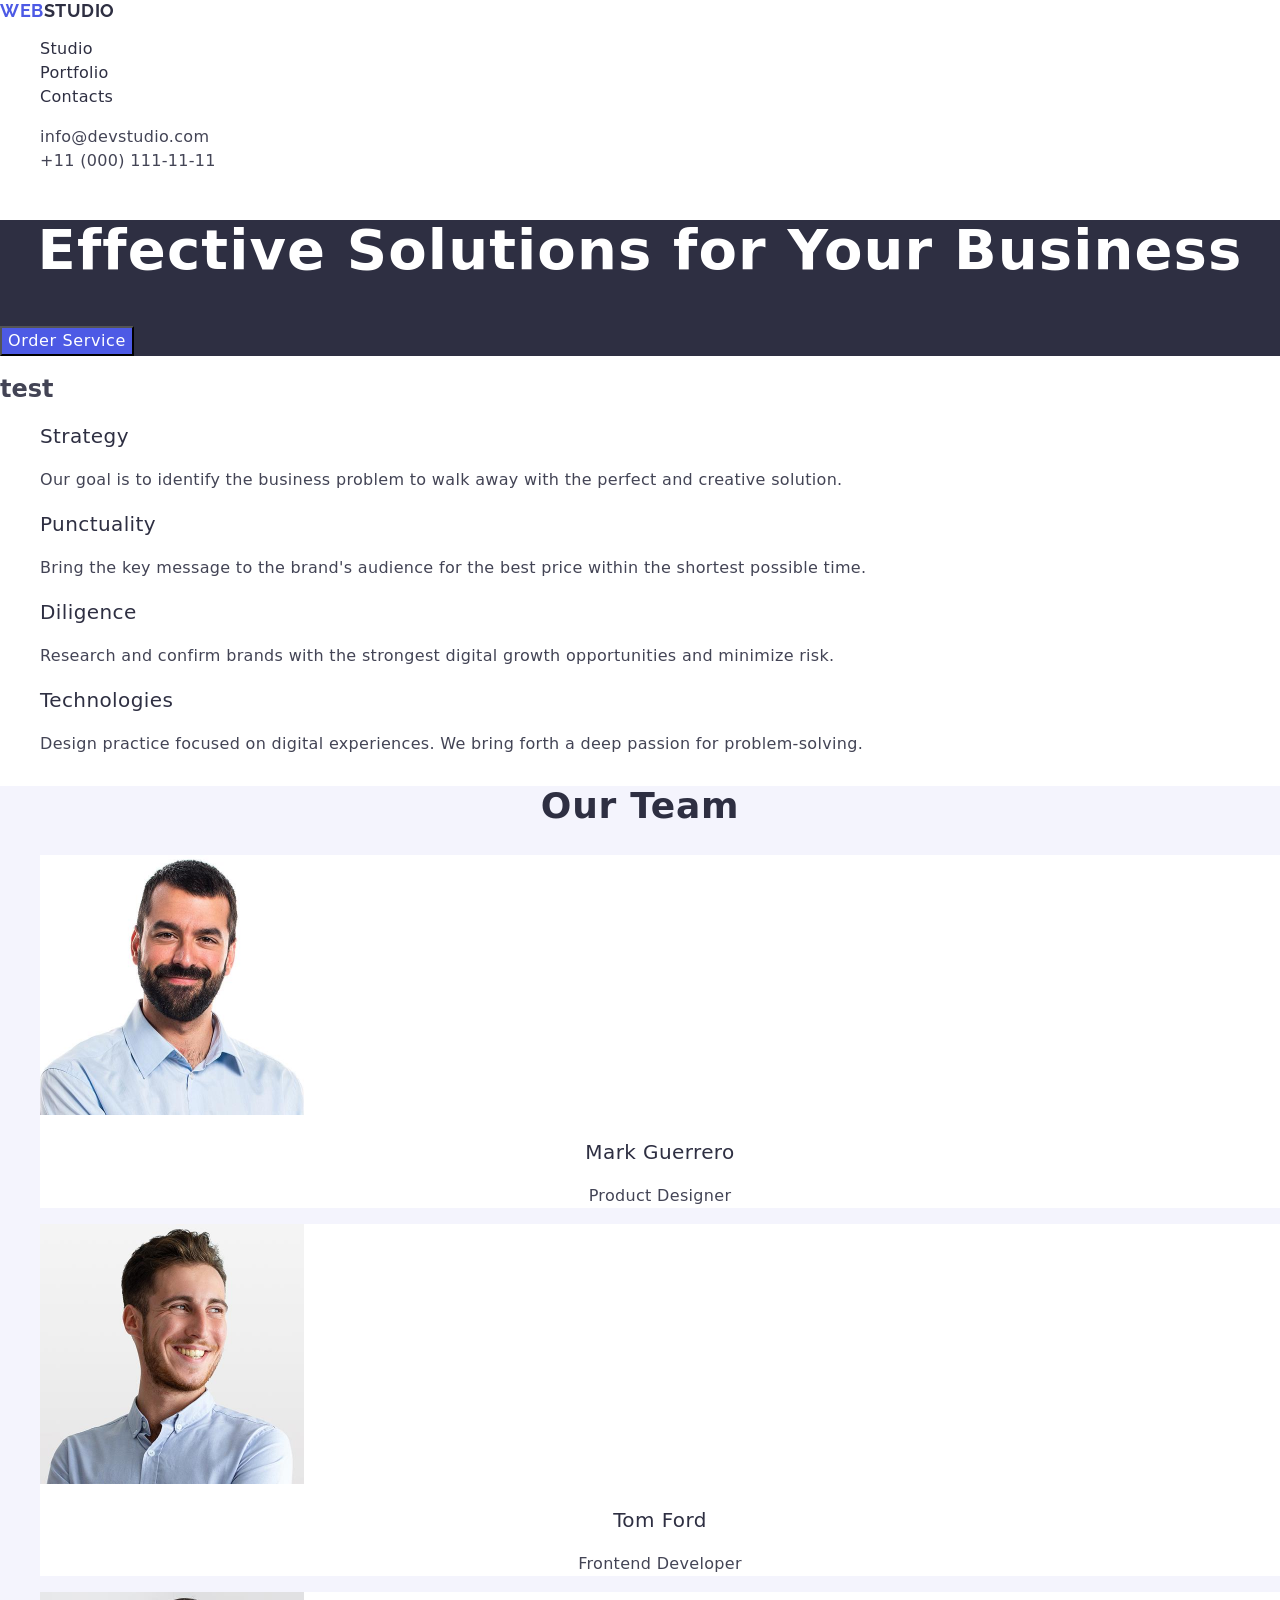
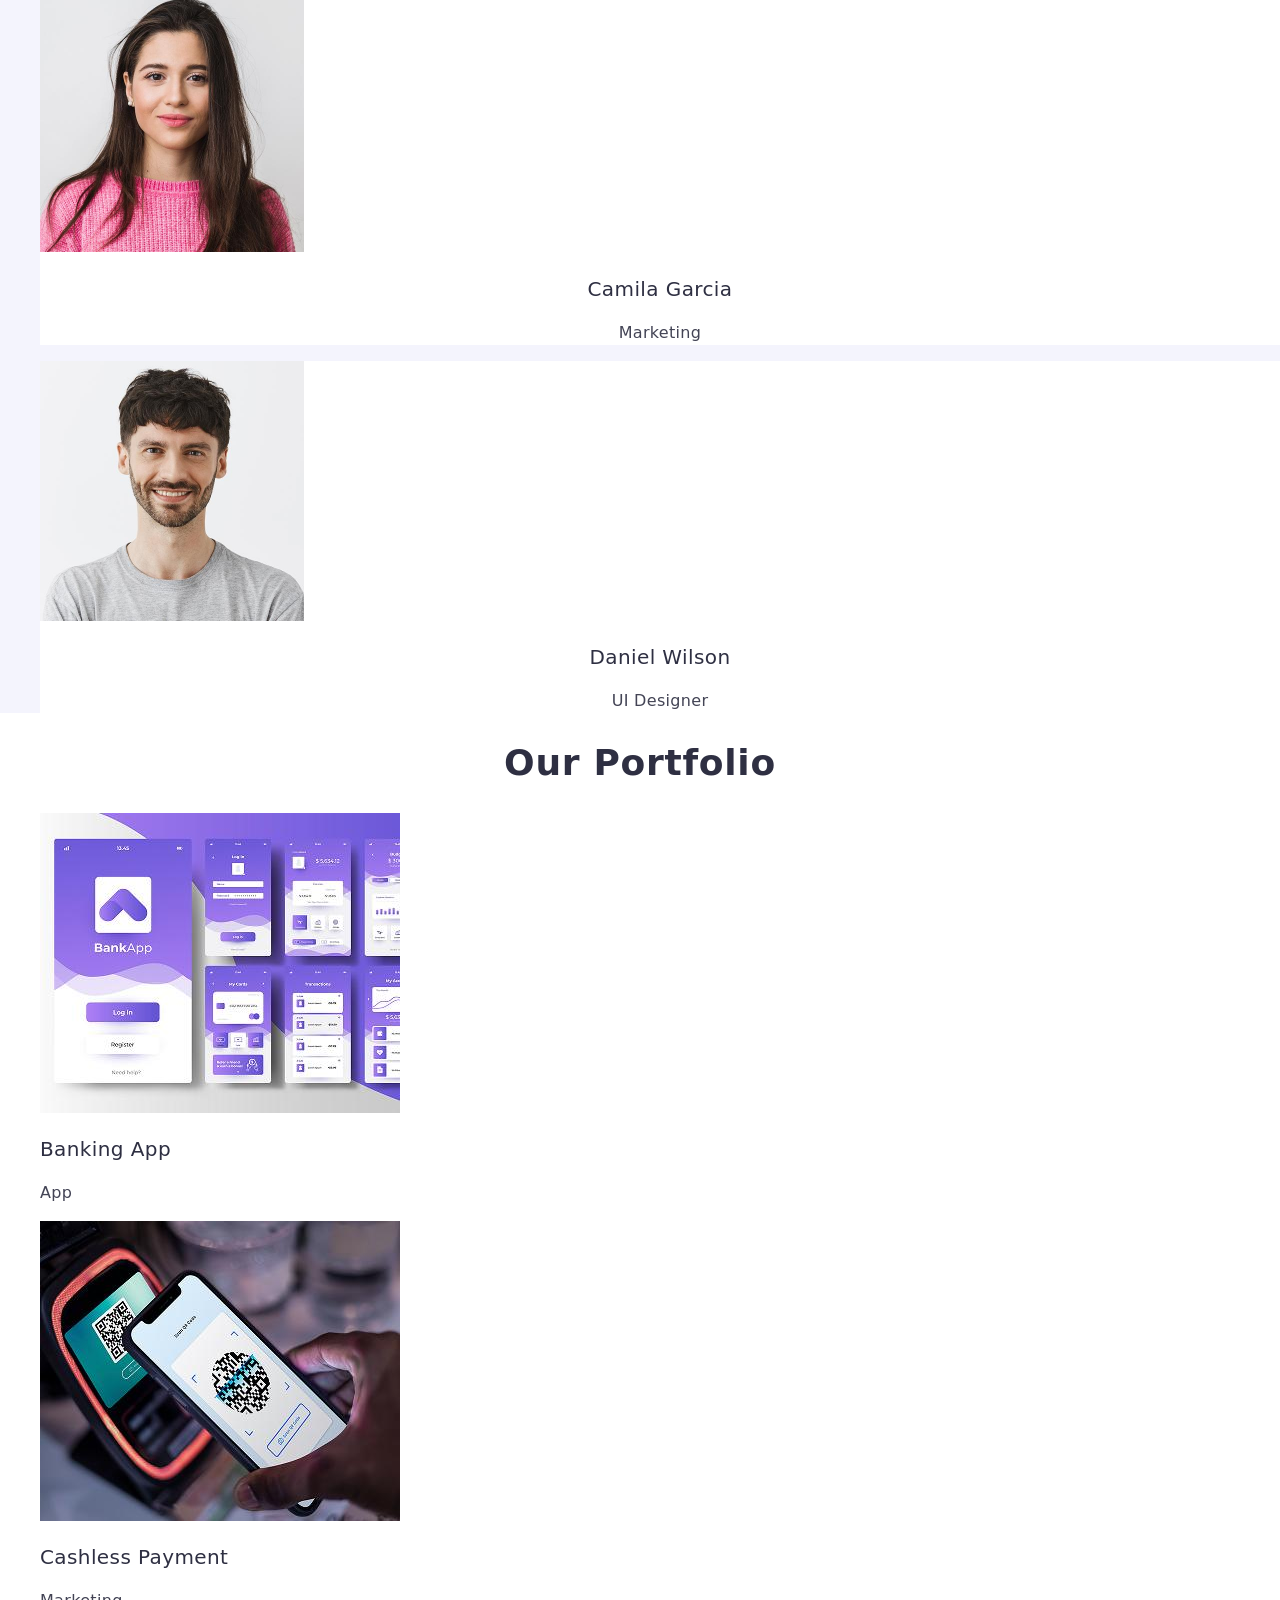
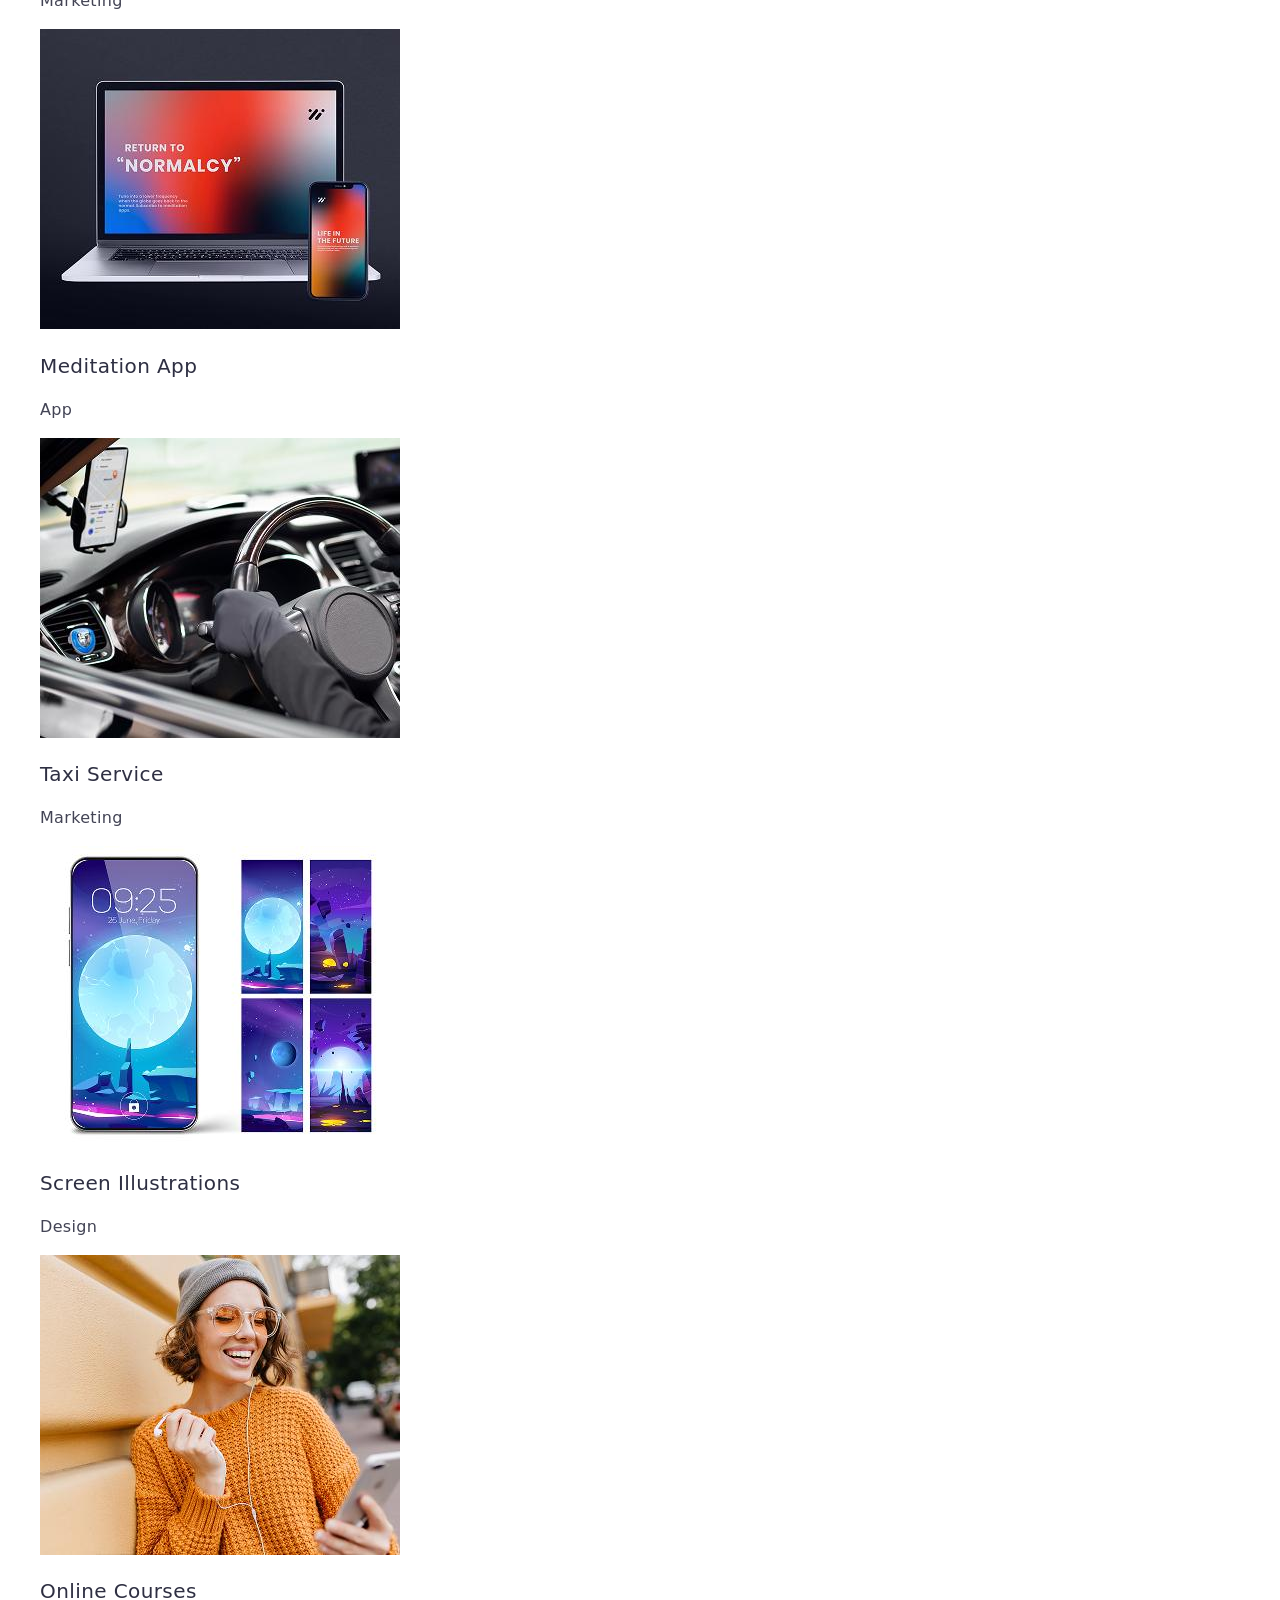
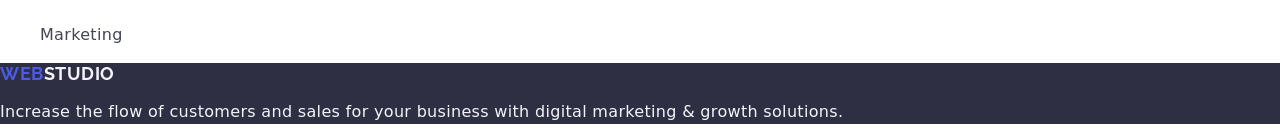
<file: index.html>
<!DOCTYPE html>
<html lang="en">
  <head>
    <meta charset="UTF-8" />
    <meta name="viewport" content="width=device-width, initial-scale=1.0" />
    <title>Document</title>

    <!--Підключення шрифтів-->
    <link rel="preconnect" href="https://fonts.googleapis.com" />
    <link rel="preconnect" href="https://fonts.gstatic.com" crossorigin />
    <link
      href="https://fonts.googleapis.com/css2?family=Raleway:ital,wght@0,700;1,700&family=Roboto:ital,wght@0,100..900;1,100..900&display=swap"
      rel="stylesheet"
    />

    <!--Підключення стилів-->
    <link rel="stylesheet" href="css/styles.css" />
    <link
      rel="stylesheet"
      href="https://cdnjs.cloudflare.com/ajax/libs/modern-normalize/3.0.1/modern-normalize.min.css"
    />
  </head>
  <body>
    <!--PAGE HEADER-->
    <header class="page-header">
      <nav class="main-nav">
        <a class="site-logo" href="./index.html"
          >Web<span class="accent-logo-header">Studio</span>
        </a>
        <ul class="menu">
          <li class="menu-item">
            <a class="menu-link" href="./index.html">Studio</a>
          </li>
          <li class="menu-item">
            <a class="menu-link" href="">Portfolio</a>
          </li>
          <li class="menu-item">
            <a class="menu-link" href="">Contacts</a>
          </li>
        </ul>
      </nav>
      <address class="address">
        <ul>
          <li class="address-item">
            <a class="address-link" href="mailto:info@devstudio.com"
              >info@devstudio.com</a
            >
          </li>
          <li class="address-item">
            <a class="address-link" href="tel:+110001111111"
              >+11 (000) 111-11-11</a
            >
          </li>
        </ul>
      </address>
    </header>

    <!--HERO SECTION-->
    <main>
      <section class="hero-bg">
        <h1 class="site-title">Effective Solutions for Your Business</h1>
        <button class="hero-button" type="button">Order Service</button>
      </section>

      <!--BENEFITS-->
      <section>
        <h2>test</h2>
        <ul>
          <li>
            <h3 class="benefits-title">Strategy</h3>
            <p class="benefits-text">
              Our goal is to identify the business problem to walk away with the
              perfect and creative solution.
            </p>
          </li>

          <li>
            <h3 class="benefits-title">Punctuality</h3>
            <p class="benefits-text">
              Bring the key message to the brand's audience for the best price
              within the shortest possible time.
            </p>
          </li>

          <li>
            <h3 class="benefits-title">Diligence</h3>
            <p class="benefits-text">
              Research and confirm brands with the strongest digital growth
              opportunities and minimize risk.
            </p>
          </li>

          <li>
            <h3 class="benefits-title">Technologies</h3>
            <p class="benefits-text">
              Design practice focused on digital experiences. We bring forth a
              deep passion for problem-solving.
            </p>
          </li>
        </ul>
      </section>

      <!--TEAM-->
      <section class="section-team">
        <h2 class="section-team-title">Our Team</h2>
        <ul>
          <li class="section-team-item">
            <img
              src="./images/team/mark-guerrero.jpg"
              alt="Mark Guerrero-Product Designer"
              width="264"
              height="260"
            />
            <h3 class="team-names">Mark Guerrero</h3>
            <p class="team-description">Product Designer</p>
          </li>

          <li class="section-team-item">
            <img
              src="./images/team/tom-ford.jpg"
              alt="Tom Ford-Frontend Developer"
              width="264"
              height="260"
            />
            <h3 class="team-names">Tom Ford</h3>
            <p class="team-description">Frontend Developer</p>
          </li>

          <li class="section-team-item">
            <img
              src="./images/team/camila-garcia.jpg"
              alt="Camila Garcia-Marketing"
              width="264"
              height="260"
            />
            <h3 class="team-names">Camila Garcia</h3>
            <p class="team-description">Marketing</p>
          </li>

          <li class="section-team-item">
            <img
              src="./images/team/daniel-wilson.jpg"
              alt="Daniel Wilson-UI Designer"
              width="264"
              height="260"
            />
            <h3 class="team-names">Daniel Wilson</h3>
            <p class="team-description">UI Designer</p>
          </li>
        </ul>
      </section>

      <!--PORTFOLIO-->
      <section>
        <h2 class="portfolio-section-title">Our Portfolio</h2>
        <ul>
          <li>
            <img
              src="./images/portfolio/banking-app.jpg"
              alt="Banking App"
              width="360"
              height="300"
            />
            <h3 class="portfolio-title">Banking App</h3>
            <p class="portfolio-description">App</p>
          </li>

          <li>
            <img
              src="./images/portfolio/cashless-payment.jpg"
              alt="Cashless Payment"
              width="360"
              height="300"
            />
            <h3 class="portfolio-title">Cashless Payment</h3>
            <p class="portfolio-description">Marketing</p>
          </li>

          <li>
            <img
              src="./images/portfolio/meditation-app.jpg"
              alt="Meditation App"
              width="360"
              height="300"
            />
            <h3 class="portfolio-title">Meditation App</h3>
            <p class="portfolio-description">App</p>
          </li>

          <li>
            <img
              src="./images/portfolio/taxi-service.jpg"
              alt="Taxi Service"
              width="360"
              height="300"
            />
            <h3 class="portfolio-title">Taxi Service</h3>
            <p class="portfolio-description">Marketing</p>
          </li>

          <li>
            <img
              src="./images/portfolio/screen-illustrations.jpg"
              alt="Screen Illustrations"
              width="360"
              height="300"
            />
            <h3 class="portfolio-title">Screen Illustrations</h3>
            <p class="portfolio-description">Design</p>
          </li>

          <li>
            <img
              src="./images/portfolio/online-courses.jpg"
              alt="Online Courses"
              width="360"
              height="300"
            />
            <h3 class="portfolio-title">Online Courses</h3>
            <p class="portfolio-description">Marketing</p>
          </li>
        </ul>
      </section>
    </main>

    <!--FOOTER-->
    <footer class="footer">
      <a class="site-logo" href="./index.html"
        >Web<span class="accent-logo-footer">Studio</span>
      </a>
      <p class="footer-text">
        Increase the flow of customers and sales for your business with digital
        marketing & growth solutions.
      </p>
    </footer>
  </body>
</html>
</file>
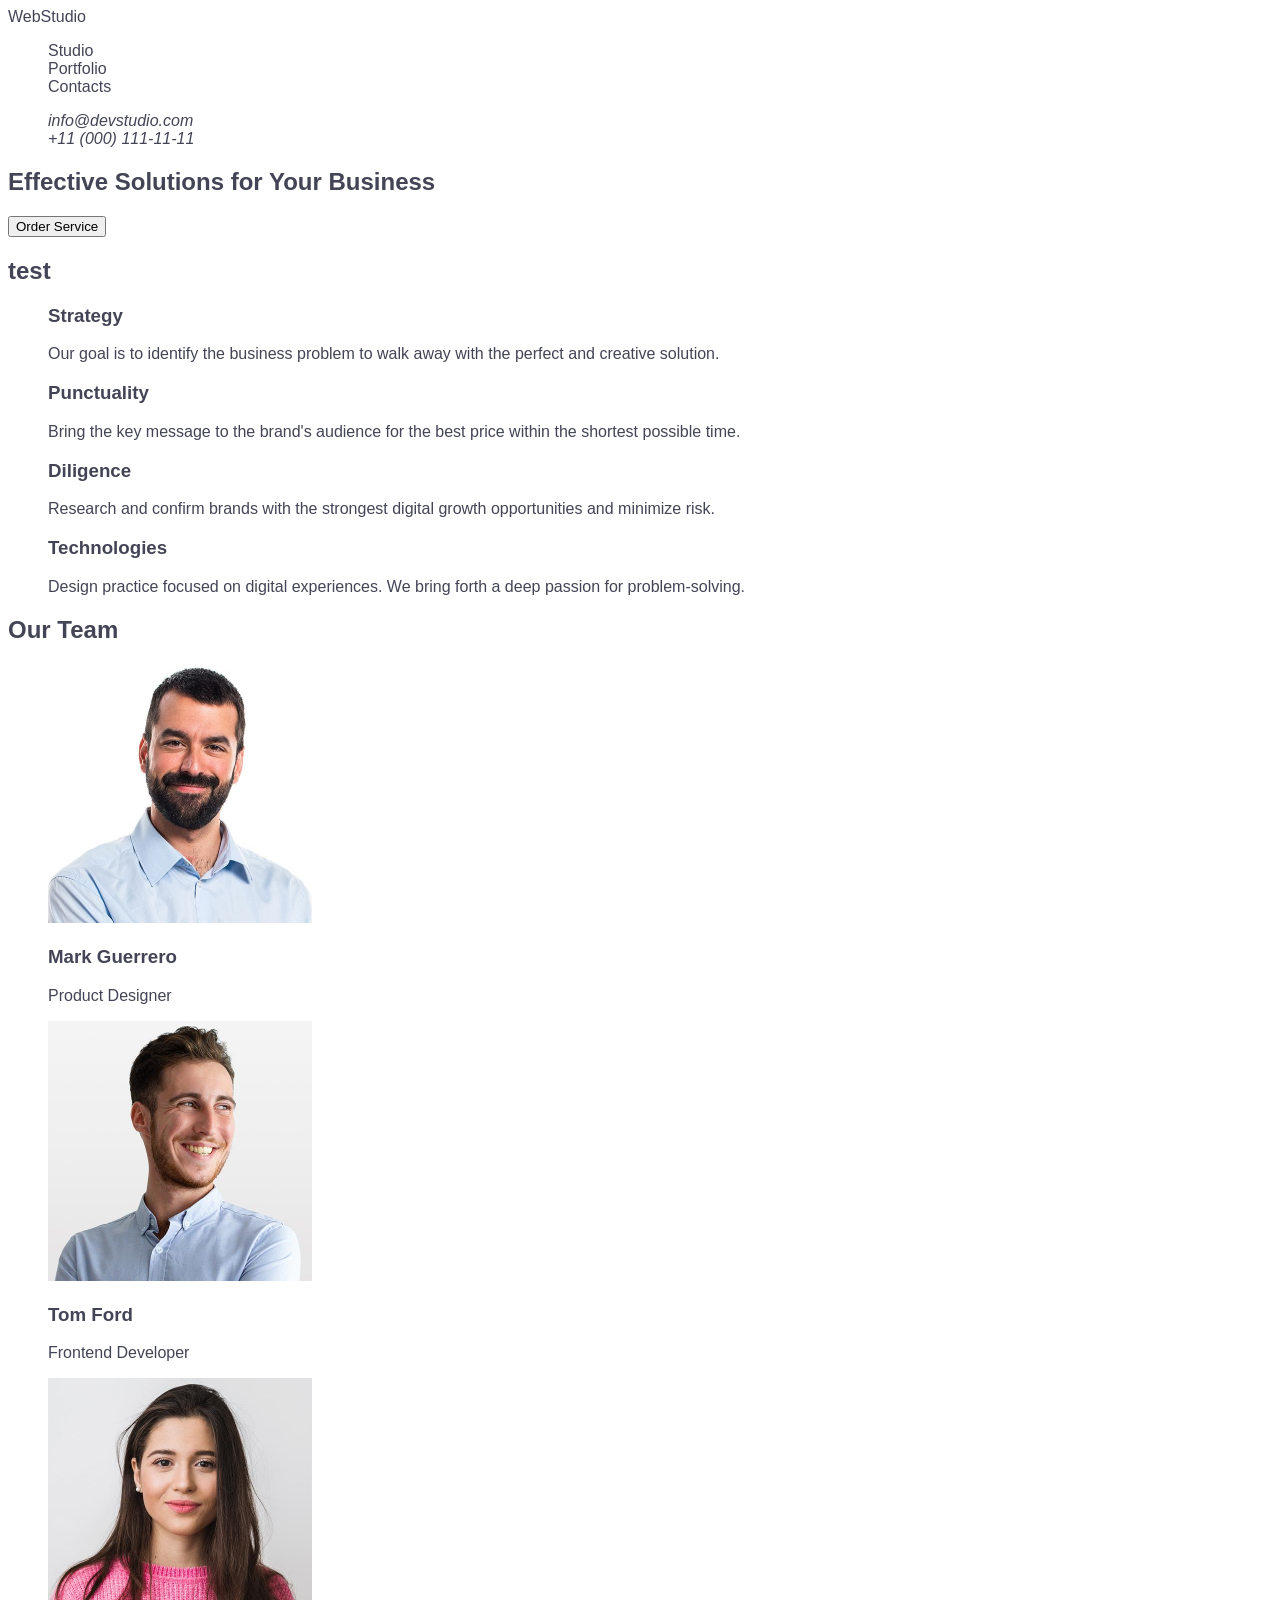
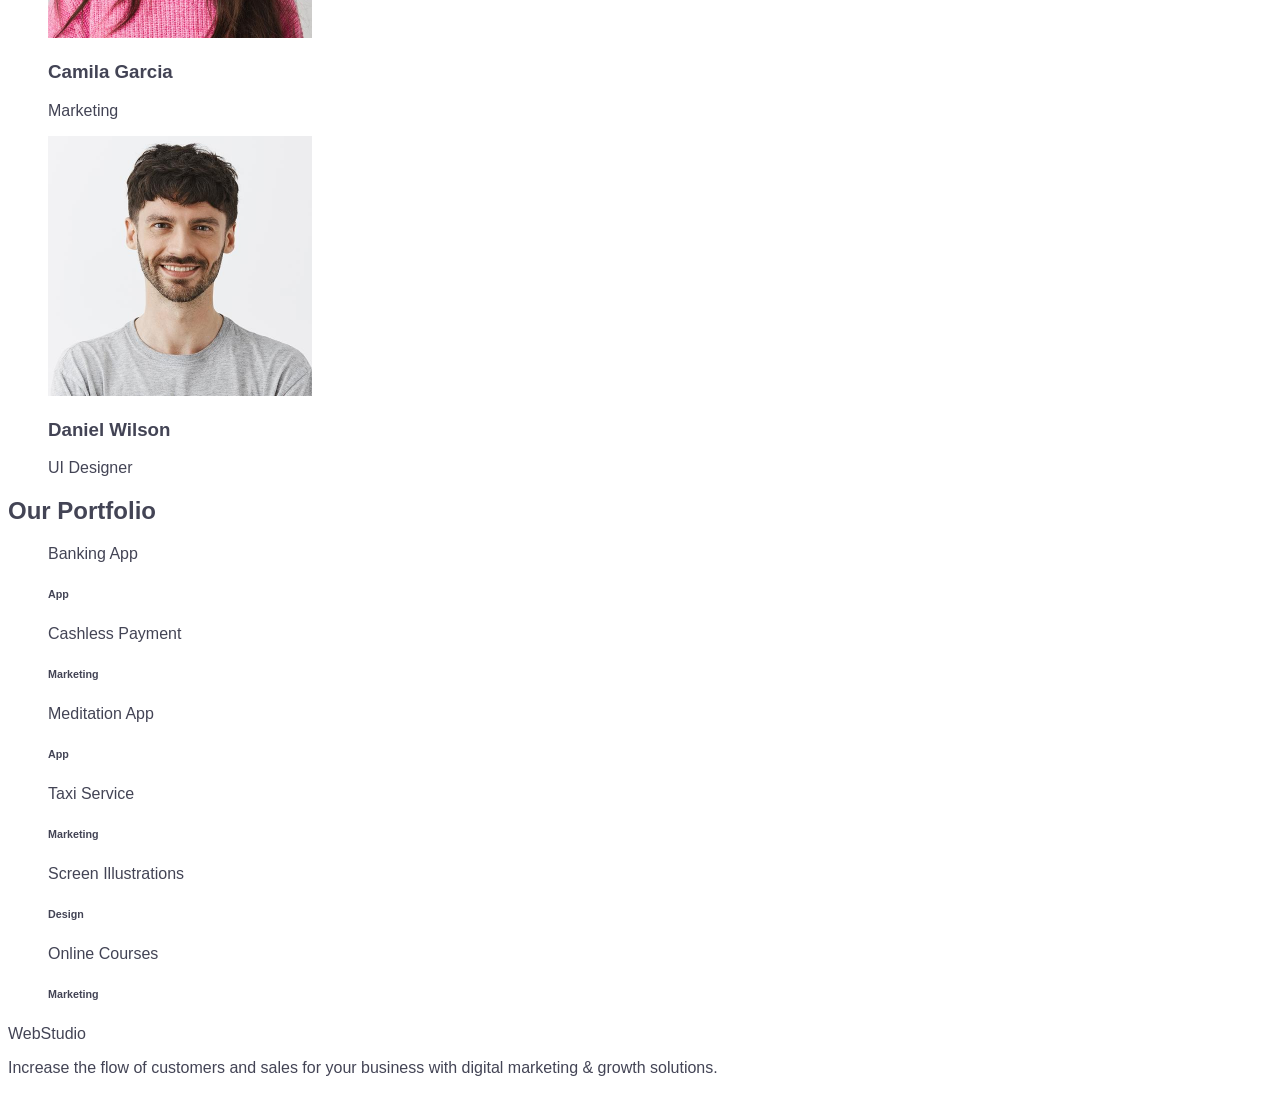
<file: index 2.html>
<!DOCTYPE html>
<html lang="en">
  <head>
    <meta charset="UTF-8" />
    <meta name="viewport" content="width=device-width, initial-scale=1.0" />
    <title>Document</title>
    <link rel="stylesheet" href="css/styles.css" />
  </head>
  <body>
    <header>
      <nav>
        <a href="./index.html">WebStudio </a>
        <ul>
          <li>
            <a href="">Studio</a>
          </li>
          <li>
            <a href="">Portfolio</a>
          </li>
          <li>
            <a href="">Contacts</a>
          </li>
        </ul>
      </nav>
      <address>
        <ul>
          <li><a href="mailto:info@devstudio.com">info@devstudio.com</a></li>
          <li><a href="tel:+110001111111">+11 (000) 111-11-11</a></li>
        </ul>
      </address>
    </header>

    <main>
      <section>
        <h1>Effective Solutions for Your Business</h1>
        <button type="button">Order Service</button>
      </section>

      <section>
        <h2>test</h2>
        <ul>
          <li>
            <h3>Strategy</h3>
            <p>
              Our goal is to identify the business problem to walk away with the
              perfect and creative solution.
            </p>
          </li>

          <li>
            <h3>Punctuality</h3>
            <p>
              Bring the key message to the brand's audience for the best price
              within the shortest possible time.
            </p>
          </li>

          <li>
            <h3>Diligence</h3>
            <p>
              Research and confirm brands with the strongest digital growth
              opportunities and minimize risk.
            </p>
          </li>

          <li>
            <h3>Technologies</h3>
            <p>
              Design practice focused on digital experiences. We bring forth a
              deep passion for problem-solving.
            </p>
          </li>
        </ul>
      </section>

      <section>
        <h2>Our Team</h2>
        <ul>
          <li>
            <img
              src="./images/img(1).jpg"
              alt="Mark Guerrero-Product Designer"
              width="264"
              height="260"
            />
            <h3>Mark Guerrero</h3>
            <p>Product Designer</p>
          </li>

          <li>
            <img
              src="./images/img(2).jpg"
              alt="Tom Ford-Frontend Developer"
              width="264"
              height="260"
            />
            <h3>Tom Ford</h3>
            <p>Frontend Developer</p>
          </li>

          <li>
            <img
              src="./images/img(3).jpg"
              alt="Camila Garcia-Marketing"
              width="264"
              height="260"
            />
            <h3>Camila Garcia</h3>
            <p>Marketing</p>
          </li>

          <li>
            <img
              src="./images/img(4).jpg"
              alt="Daniel Wilson-UI Designer"
              width="264"
              height="260"
            />
            <h3>Daniel Wilson</h3>
            <p>UI Designer</p>
          </li>
        </ul>
      </section>

      <section>
        <h2>Our Portfolio</h2>
        <ul>
          <li>
            <a
              href="/images/img-5.jpg"
              alt="Banking App"
              width="360"
              height="300"
            ></a>
            <p>Banking App</p>
            <h6>App</h6>
          </li>

          <li>
            <a
              href="/images/img-4.jpg"
              alt="Cashless Payment"
              width="360"
              height="300"
            ></a>
            <p>Cashless Payment</p>
            <h6>Marketing</h6>
          </li>

          <li>
            <a
              href="/images/img-3.jpg"
              alt="Meditation App"
              width="360"
              height="300"
            ></a>
            <p>Meditation App</p>
            <h6>App</h6>
          </li>

          <li>
            <a
              href="/images/img-2.jpg"
              alt="Taxi Service"
              width="360"
              height="300"
            ></a>
            <p>Taxi Service</p>
            <h6>Marketing</h6>
          </li>

          <li>
            <a
              href="/images/img-1.jpg"
              alt="Screen Illustrations"
              width="360"
              height="300"
            ></a>
            <p>Screen Illustrations</p>
            <h6>Design</h6>
          </li>

          <li>
            <a
              href="/images/img.jpg"
              alt="Online Courses"
              width="360"
              height="300"
            ></a>
            <p>Online Courses</p>
            <h6>Marketing</h6>
          </li>
        </ul>
      </section>
    </main>

    <footer>
      <a href="./index.html">WebStudio </a>
      <p>
        Increase the flow of customers and sales for your business with digital
        marketing & growth solutions.
      </p>
    </footer>
  </body>
</html>
</file>
<file: css/styles.css>
ul,
ol {
  list-style-type: none;
}

a {
  text-decoration: none;
  color: inherit;
}

a:hover,
a:focus,
a:active {
  color: #404bbf;
}

button {
  cursor: pointer;
}

body {
  font-family: 'Roboto', sans-serif;
  color: #434455;
  background-color: #ffffff;
}

address:hover,
address:focus {
  color: #404bbf;
}

button:hover,
button:focus,
button:active {
  background-color: #404bbf;
}

/* ============ PAGE HEADER STYLES ============ */

.site-logo {
  font-family: 'Raleway', sans-serif;
  font-weight: 700;
  font-size: 18px;
  line-height: 1.17;
  letter-spacing: 0.03em;
  text-transform: uppercase;
  color: #4d5ae5;
}

.accent-logo-header {
  color: #2e2f42;
}

.menu-item {
  font-weight: 500;
  line-height: 1.5;
  letter-spacing: 0.02em;
  color: #2e2f42;
}

.address {
  font-style: normal;
  line-height: 1.5;
  letter-spacing: 0.02em;
}
/* ============ PAGE HEADER STYLES ============ */

/* ============ HERO SECTION STYLES ============ */
.site-title {
  font-weight: 700;
  font-size: 56px;
  line-height: 1.07;
  letter-spacing: 0.02em;
  text-align: center;
  color: #fff;
}

.hero-bg {
  background: #2e2f42;
}

.hero-button {
  font-weight: 500;
  line-height: 1.5;
  letter-spacing: 0.04em;
  color: #fff;
  background: #4d5ae5;
}
/* ============ HERO SECTION STYLES ============ */

/* ============ BENEFITS SECTION STYLES /* ============ */

.benefits-title {
  font-weight: 500;
  font-size: 20px;
  line-height: 1.2;
  letter-spacing: 0.02em;
  color: #2e2f42;
}

.benefits-text {
  line-height: 1.5;
  letter-spacing: 0.02em;
}
/* ============ BENEFITS SECTION STYLES /* ============ */

/* ============ TEAM SECTION STYLES /* ============ */

.section-team {
  background-color: #f4f4fd;
}

.section-team-title {
  font-weight: 700;
  font-size: 36px;
  line-height: 1.11;
  letter-spacing: 0.02em;
  text-align: center;
  color: #2e2f42;
  text-transform: capitalize;
}

.section-team-item {
  background-color: #ffffff;
}

.team-names {
  font-weight: 500;
  font-size: 20px;
  line-height: 1.2;
  letter-spacing: 0.02em;
  text-align: center;
  color: #2e2f42;
}

.team-description {
  line-height: 1.5;
  letter-spacing: 0.02em;
  text-align: center;
}
/* ============ TEAM SECTION STYLES /* ============ */

/* ============ PORTFOLIO SECTION STYLES /* ============ */
.portfolio-section-title {
  font-weight: 700;
  font-size: 36px;
  line-height: 1.11;
  letter-spacing: 0.02em;
  text-align: center;
  color: #2e2f42;
  text-transform: capitalize;
}

.portfolio-title {
  font-weight: 500;
  font-size: 20px;
  line-height: 1.2;
  letter-spacing: 0.02em;
  color: #2e2f42;
}

.portfolio-description {
  line-height: 1.5;
  letter-spacing: 0.02em;
}

/* ============ PORTFOLIO SECTION STYLES /* ============ */

/* ============ PORTFOLIO SECTION STYLES /* ============ */
.site-logo {
  font-family: 'Raleway', sans-serif;
  font-weight: 700;
  font-size: 18px;
  line-height: 1.17;
  letter-spacing: 0.03em;
  text-transform: uppercase;
  color: #4d5ae5;
}

.accent-logo-footer {
  color: #f4f4fd;
}

.footer-text {
  line-height: 1.5;
  letter-spacing: 0.02em;
  color: #f4f4fd;
}

.footer {
  background: #2e2f42;
}

/* ============ PORTFOLIO SECTION STYLES /* ============ */

.accent-logo-header {
  color: #2e2f42;
}
</file>
